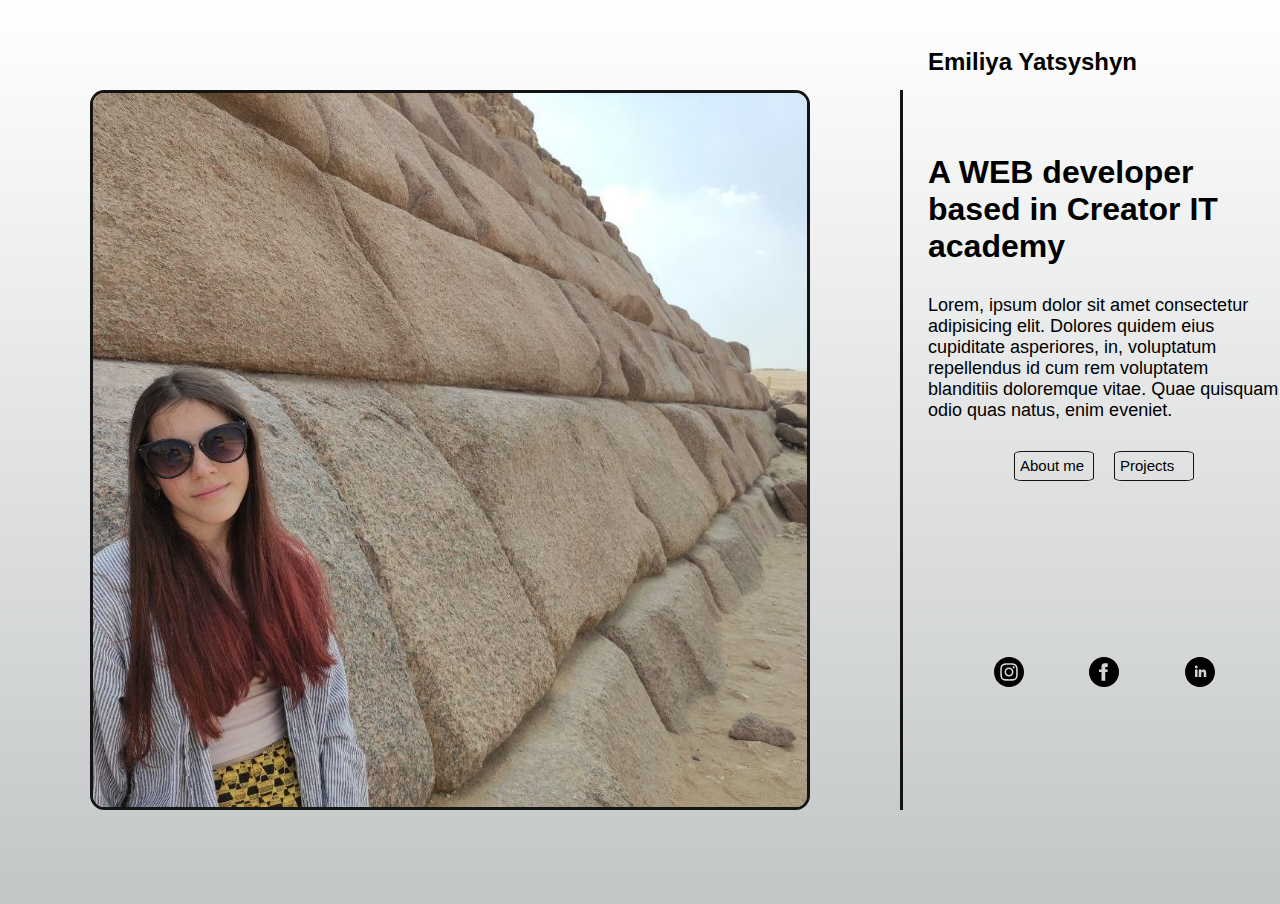
<file: index.html>
<!DOCTYPE html>
<html lang="en">

<head>
    <meta charset="UTF-8">
    <meta http-equiv="X-UA-Compatible" content="IE=edge">
    <meta name="viewport" content="width=device-width, initial-scale=1.0">
    <title>Portfolio</title>
    <link rel="stylesheet" href="style (1).css">
</head>

<body class="body1">
    <div class="container">
        <div class="box1">
            <img class="photo" src="photo.jpg" alt="myphoto">
        </div>
        <div class="line">
        </div>
        <div class="box2">
            <br>
            <h2 class="ey">Emiliya Yatsyshyn</h2> <br>
            <h1>A WEB developer <br> based in Creator IT academy</h1>
            <p>Lorem, ipsum dolor sit amet consectetur adipisicing elit. Dolores quidem eius cupiditate asperiores, in, voluptatum repellendus id cum rem voluptatem blanditiis doloremque vitae. Quae quisquam odio quas natus, enim eveniet.</p>
            <div class="buttons">
                <a href="index2.html" class="a1">About me</a>
                <a href="index5.html" class="a1">Projects</a>
            </div>
            <div class="social">
                <a href="#"><img src="insta.svg" alt=""class="img"></a>
                <a href="#"><img src="facebook.jpg" alt=""class="img"></a>
                <a href="#"><img src="linked.svg" alt="" class="img"></a>
            </div>
        </div>
    </div>
</body>

</html>
</file>
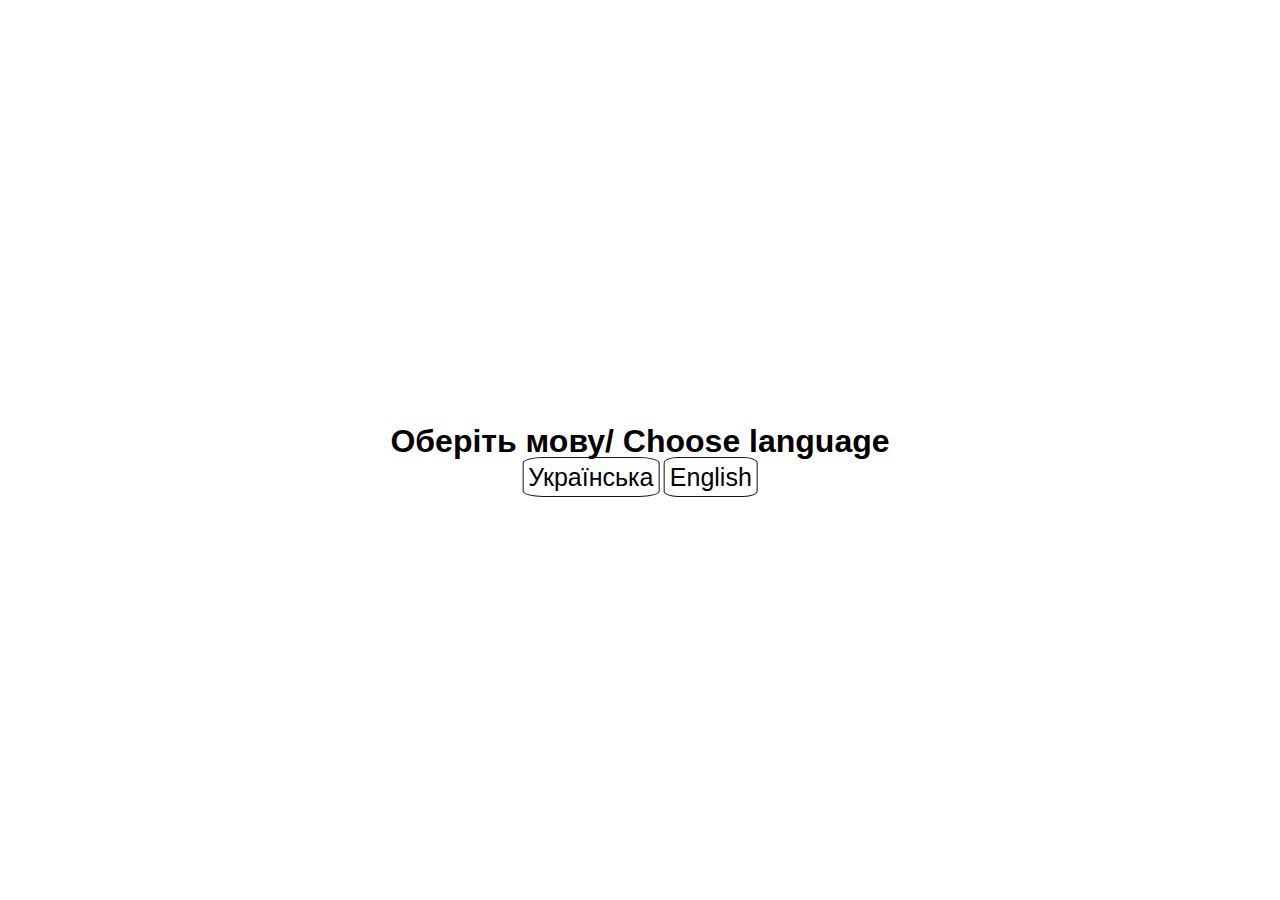
<file: index2.html>
<!DOCTYPE html>
<html lang="en">
<head>
    <meta charset="UTF-8">
    <meta http-equiv="X-UA-Compatible" content="IE=edge">
    <meta name="viewport" content="width=device-width, initial-scale=1.0">
    <title>About me</title>
    <link rel="stylesheet" href="style (1).css">
</head>
<body>
    <div class="language">
        <h1>Оберіть мову/ Choose language</h1> <br>
        <div class="btn2">
            <a href="index3.html" class="a2">Українська</a>
            <a href="index4.html" class="a2">English</a>
        </div>
    </div>
</body>
</html>
</file>
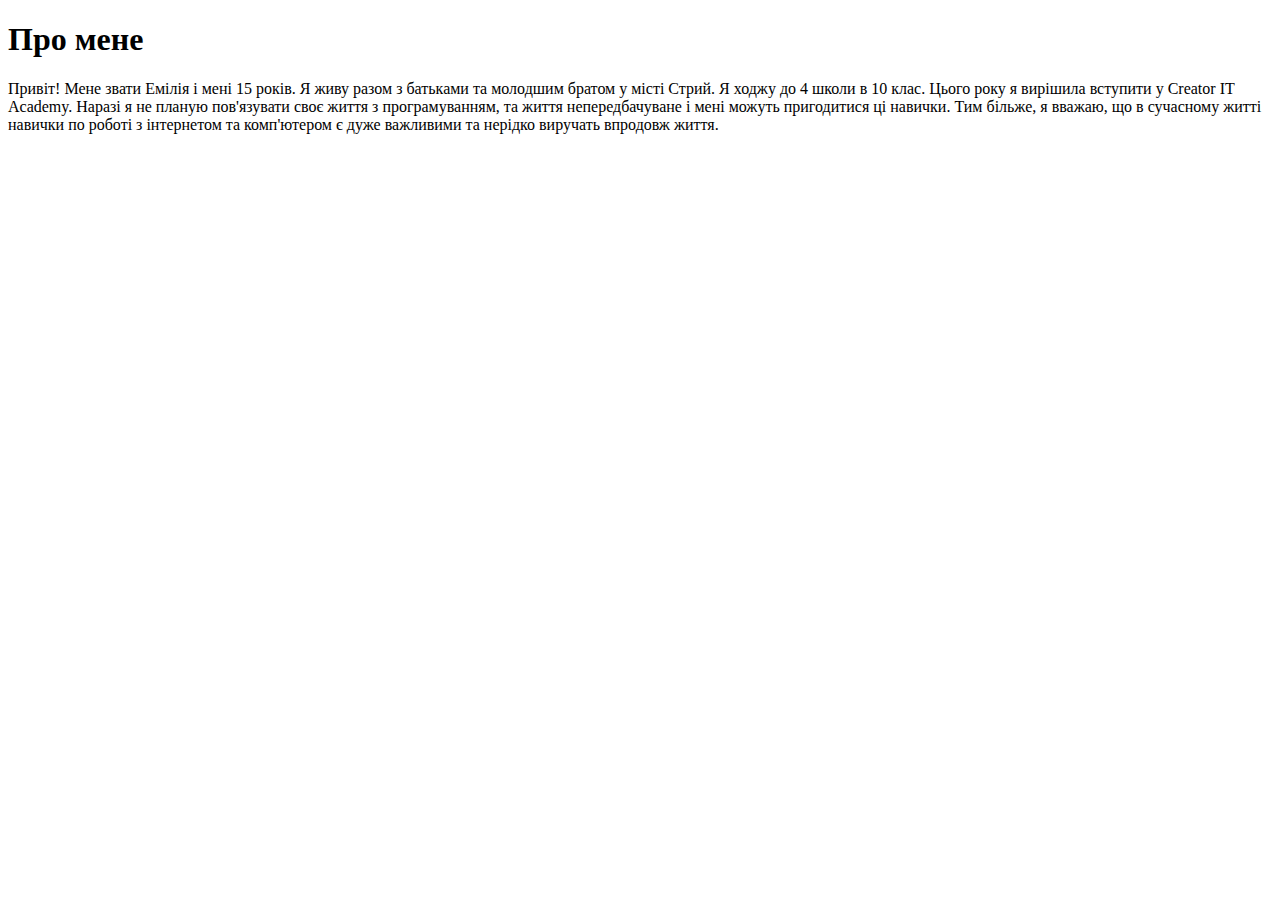
<file: index3.html>
<!doctype html>
<html lang="en">
  <head>
    <!-- Required meta tags -->
    <meta charset="utf-8">
    <meta name="viewport" content="width=device-width, initial-scale=1">

    <!-- Bootstrap CSS -->
    <link href="https://cdn.jsdelivr.net/npm/bootstrap@5.1.3/dist/css/bootstrap.min.css" rel="stylesheet" integrity="sha384-1BmE4kWBq78iYhFldvKuhfTAU6auU8tT94WrHftjDbrCEXSU1oBoqyl2QvZ6jIW3" crossorigin="anonymous">

    <title>Про мене</title>
  </head>
  <body>
    
    <div class="mt-4 p-5 rounded">
        <h1>Про мене</h1>
        <p>Привіт! Мене звати Емілія і мені 15 років. Я живу разом з батьками та молодшим братом у місті Стрий. Я ходжу до 4 школи в 10 клас. Цього року я вирішила вступити у  Creator IT Academy. Наразі я не планую пов'язувати своє життя з програмуванням, та життя непередбачуване і мені можуть пригодитися ці навички. Тим більже, я вважаю, що в сучасному житті навички по роботі з інтернетом та комп'ютером є дуже важливими та нерідко виручать впродовж життя.</p>
      </div>
    <!-- Optional JavaScript; choose one of the two! -->

    <!-- Option 1: Bootstrap Bundle with Popper -->
    <script src="https://cdn.jsdelivr.net/npm/bootstrap@5.1.3/dist/js/bootstrap.bundle.min.js" integrity="sha384-ka7Sk0Gln4gmtz2MlQnikT1wXgYsOg+OMhuP+IlRH9sENBO0LRn5q+8nbTov4+1p" crossorigin="anonymous"></script>

    <!-- Option 2: Separate Popper and Bootstrap JS -->
    <!--
    <script src="https://cdn.jsdelivr.net/npm/@popperjs/core@2.10.2/dist/umd/popper.min.js" integrity="sha384-7+zCNj/IqJ95wo16oMtfsKbZ9ccEh31eOz1HGyDuCQ6wgnyJNSYdrPa03rtR1zdB" crossorigin="anonymous"></script>
    <script src="https://cdn.jsdelivr.net/npm/bootstrap@5.1.3/dist/js/bootstrap.min.js" integrity="sha384-QJHtvGhmr9XOIpI6YVutG+2QOK9T+ZnN4kzFN1RtK3zEFEIsxhlmWl5/YESvpZ13" crossorigin="anonymous"></script>
    -->
  </body>
</html>
</file>
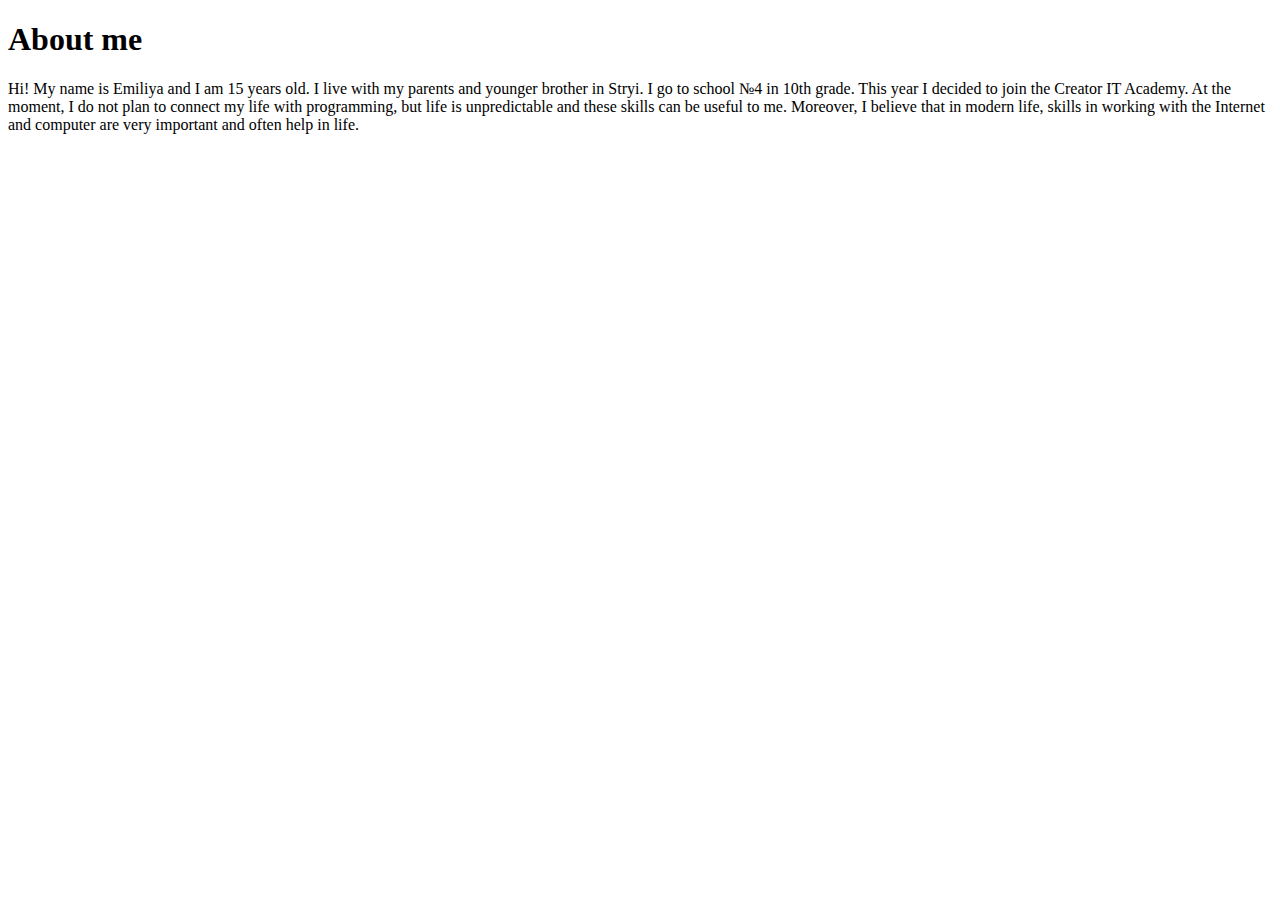
<file: index4.html>
<!doctype html>
<html lang="en">
  <head>
    <!-- Required meta tags -->
    <meta charset="utf-8">
    <meta name="viewport" content="width=device-width, initial-scale=1">

    <!-- Bootstrap CSS -->
    <link href="https://cdn.jsdelivr.net/npm/bootstrap@5.1.3/dist/css/bootstrap.min.css" rel="stylesheet" integrity="sha384-1BmE4kWBq78iYhFldvKuhfTAU6auU8tT94WrHftjDbrCEXSU1oBoqyl2QvZ6jIW3" crossorigin="anonymous">

    <title>About me</title>
  </head>
  <body>
    <div class="mt-4 p-5 rounded">
        <h1>About me</h1>
        <p>Hi! My name is Emiliya and I am 15 years old. I live with my parents and younger brother in Stryi. I go to school №4 in 10th grade. This year I decided to join the Creator IT Academy. At the moment, I do not plan to connect my life with programming, but life is unpredictable and these skills can be useful to me. Moreover, I believe that in modern life, skills in working with the Internet and computer are very important and often help in life.</p>
      </div>

    <!-- Optional JavaScript; choose one of the two! -->

    <!-- Option 1: Bootstrap Bundle with Popper -->
    <script src="https://cdn.jsdelivr.net/npm/bootstrap@5.1.3/dist/js/bootstrap.bundle.min.js" integrity="sha384-ka7Sk0Gln4gmtz2MlQnikT1wXgYsOg+OMhuP+IlRH9sENBO0LRn5q+8nbTov4+1p" crossorigin="anonymous"></script>

    <!-- Option 2: Separate Popper and Bootstrap JS -->
    <!--
    <script src="https://cdn.jsdelivr.net/npm/@popperjs/core@2.10.2/dist/umd/popper.min.js" integrity="sha384-7+zCNj/IqJ95wo16oMtfsKbZ9ccEh31eOz1HGyDuCQ6wgnyJNSYdrPa03rtR1zdB" crossorigin="anonymous"></script>
    <script src="https://cdn.jsdelivr.net/npm/bootstrap@5.1.3/dist/js/bootstrap.min.js" integrity="sha384-QJHtvGhmr9XOIpI6YVutG+2QOK9T+ZnN4kzFN1RtK3zEFEIsxhlmWl5/YESvpZ13" crossorigin="anonymous"></script>
    -->
  </body>
</html>
</file>
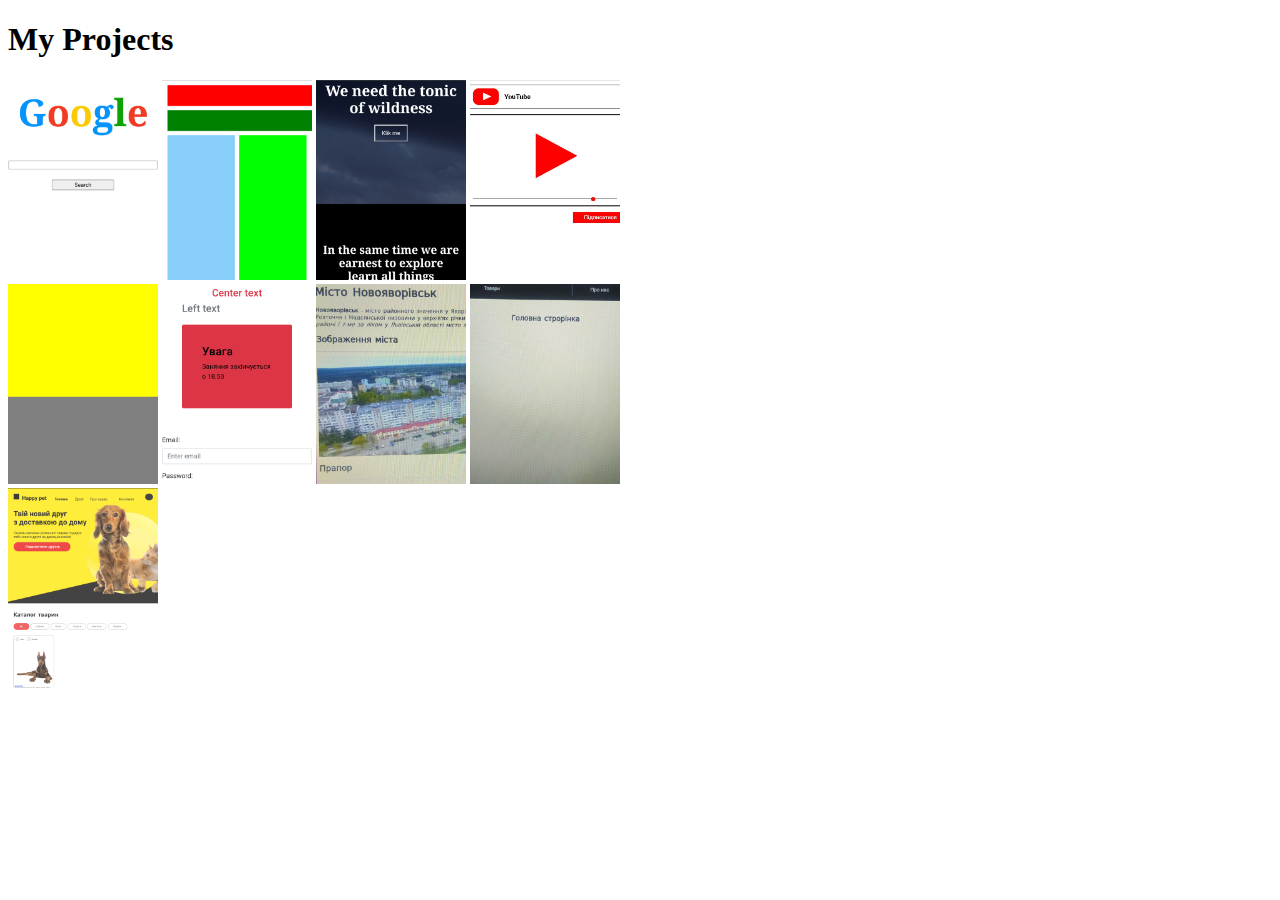
<file: index5.html>
<!doctype html>
<html lang="en">
  <head>
    <!-- Required meta tags -->
    <meta charset="utf-8">
    <meta name="viewport" content="width=device-width, initial-scale=1">

    <!-- Bootstrap CSS -->
    <link href="https://cdn.jsdelivr.net/npm/bootstrap@5.1.3/dist/css/bootstrap.min.css" rel="stylesheet" integrity="sha384-1BmE4kWBq78iYhFldvKuhfTAU6auU8tT94WrHftjDbrCEXSU1oBoqyl2QvZ6jIW3" crossorigin="anonymous">

    <title>Projects</title>
  </head>
  <body>
    <div>
      <h1 class="text-center">My Projects</h1>
      <div class="prj container p-5 my-5 d-flex justify-content-around">
        <a href="https://emiliya13.github.io/Google/"><img src="Google.jpg" alt="Google" class="pht rounded border" width="150" height="200"></a>
        <a href="https://emiliya13.github.io/Boxes/"><img src="Boxes.jpg" alt="Boxes" class="pht rounded border" width="150" height="200"></a>
        <a href="https://emiliya13.github.io/Blacksea/"><img src="BlackSea.jpg" alt="BlackSea" class="pht rounded border" width="150" height="200"></a>
        <a href="https://www.figma.com/file/mztRLgteWv0cfZCBibdr1W/Untitled?node-id=1%3A2"><img src="YouTube.jpg" alt="YouTube" class="pht rounded border" width="150" height="200"></a>
      </div>
      <div class="prj container p-5 my-5 d-flex justify-content-around">
        <a href="https://emiliya13.github.io/Bootstrap_1/"><img src="Bootstrap_1.jpg" alt="Bootstrap_1" class="pht rounded border" width="150" height="200"></a>
        <a href="https://emiliya13.github.io/Bootstrap_2/"><img src="Bootstrap_2.jpg" alt="Bootstrap_2" class="pht rounded border" width="150" height="200"></a>
        <a href="Домашня робота.html"><img src="Sity.jpg" alt="Sity" class="pht rounded border" width="150" height="200"></a>
        <a href="Головна сторінка.html"><img src="Head.jpg" alt="Head" class="pht rounded border" width="150" height="200"></a>
      </div>
      <div class="prj container p-5 my-5 d-flex justify-content-around">
        <a href="https://www.figma.com/file/KwBVQ4SMpLr5whK97mUjWg/Untitled?node-id=0%3A3"><img src="Dod.jpg" alt="Animals" class="pht rounded border" width="150" height="200"></a>
      </div>
    </div>

    <!-- Optional JavaScript; choose one of the two! -->

    <!-- Option 1: Bootstrap Bundle with Popper -->
    <script src="https://cdn.jsdelivr.net/npm/bootstrap@5.1.3/dist/js/bootstrap.bundle.min.js" integrity="sha384-ka7Sk0Gln4gmtz2MlQnikT1wXgYsOg+OMhuP+IlRH9sENBO0LRn5q+8nbTov4+1p" crossorigin="anonymous"></script>

    <!-- Option 2: Separate Popper and Bootstrap JS -->
    <!--
    <script src="https://cdn.jsdelivr.net/npm/@popperjs/core@2.10.2/dist/umd/popper.min.js" integrity="sha384-7+zCNj/IqJ95wo16oMtfsKbZ9ccEh31eOz1HGyDuCQ6wgnyJNSYdrPa03rtR1zdB" crossorigin="anonymous"></script>
    <script src="https://cdn.jsdelivr.net/npm/bootstrap@5.1.3/dist/js/bootstrap.min.js" integrity="sha384-QJHtvGhmr9XOIpI6YVutG+2QOK9T+ZnN4kzFN1RtK3zEFEIsxhlmWl5/YESvpZ13" crossorigin="anonymous"></script>
    -->
  </body>
</html>
</file>
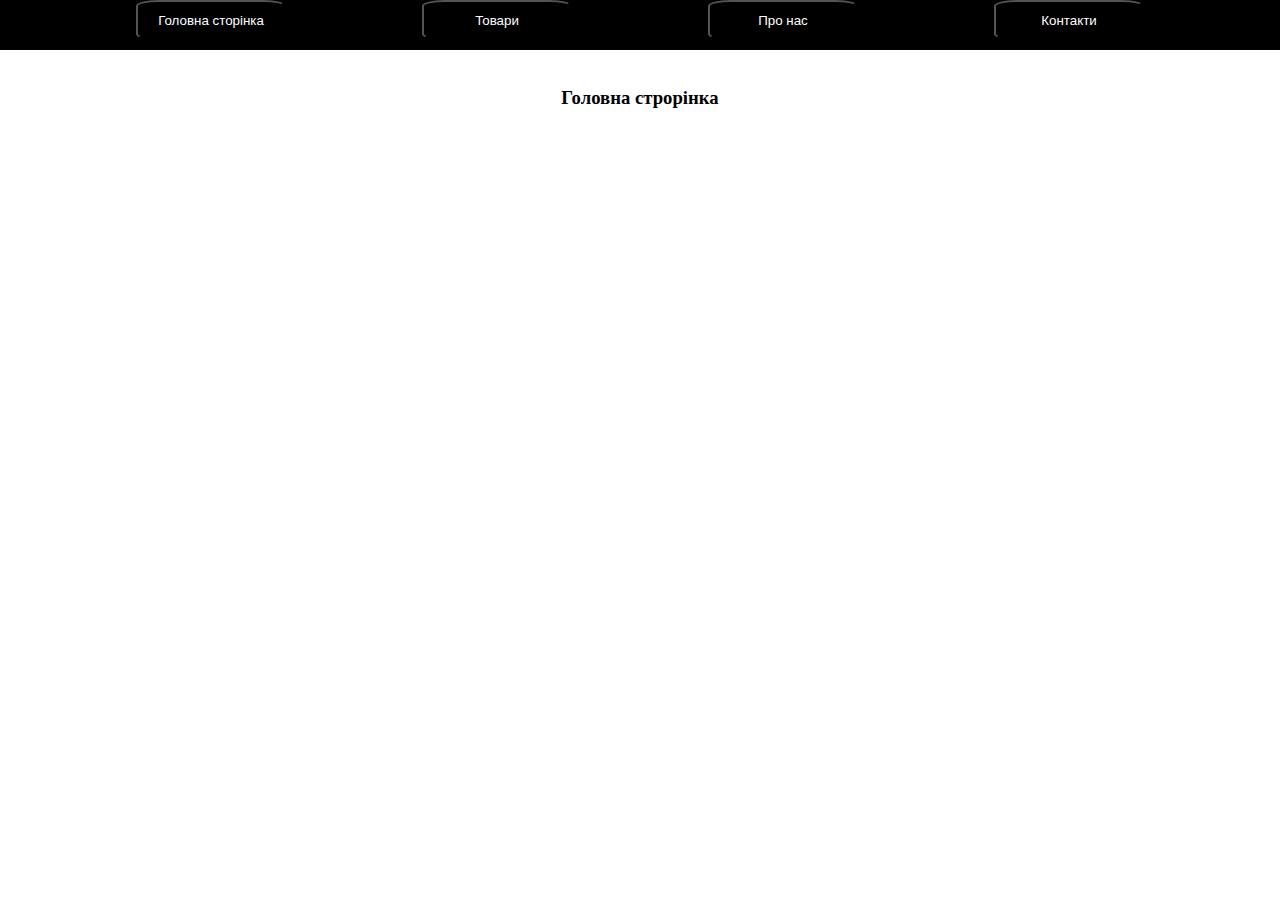
<file: Головна сторінка.html>
<!DOCTYPE html>
<html lang="en">
<head>
    <meta charset="UTF-8">
    <meta http-equiv="X-UA-Compatible" content="IE=edge">
    <meta name="viewport" content="width=device-width, initial-scale=1.0">
    <title>Головна строрінка</title>
    <link rel="stylesheet" href="style.css">
</head>
<body>
    <div class="head">
        <form action="file:///home/vy/%D0%94%D0%BE%D0%BA%D1%83%D0%BC%D0%B5%D0%BD%D1%82%D0%B8/Emiliya/Creator%20academy/%D0%93%D0%BE%D0%BB%D0%BE%D0%B2%D0%BD%D0%B0%20%D1%81%D1%82%D1%80%D0%BE%D1%80%D1%96%D0%BD%D0%BA%D0%B0/%D0%93%D0%BE%D0%BB%D0%BE%D0%B2%D0%BD%D0%B0%20%D1%81%D1%82%D0%BE%D1%80%D1%96%D0%BD%D0%BA%D0%B0.html">
            <button class="a">Головна сторінка</button>
        </form>
        <form action="file:///home/vy/%D0%94%D0%BE%D0%BA%D1%83%D0%BC%D0%B5%D0%BD%D1%82%D0%B8/Emiliya/Creator%20academy/%D0%93%D0%BE%D0%BB%D0%BE%D0%B2%D0%BD%D0%B0%20%D1%81%D1%82%D1%80%D0%BE%D1%80%D1%96%D0%BD%D0%BA%D0%B0/%D0%A2%D0%BE%D0%B2%D0%B0%D1%80%D0%B8.html">
            <button class="b">Товари</button>
        </form>
        <form action="file:///home/vy/%D0%94%D0%BE%D0%BA%D1%83%D0%BC%D0%B5%D0%BD%D1%82%D0%B8/Emiliya/Creator%20academy/%D0%93%D0%BE%D0%BB%D0%BE%D0%B2%D0%BD%D0%B0%20%D1%81%D1%82%D1%80%D0%BE%D1%80%D1%96%D0%BD%D0%BA%D0%B0/%D0%9F%D1%80%D0%BE%20%D0%BD%D0%B0%D1%81.html">
            <button class="c">Про нас</button>
        </form>
        <form action="file:///home/vy/%D0%94%D0%BE%D0%BA%D1%83%D0%BC%D0%B5%D0%BD%D1%82%D0%B8/Emiliya/Creator%20academy/%D0%93%D0%BE%D0%BB%D0%BE%D0%B2%D0%BD%D0%B0%20%D1%81%D1%82%D1%80%D0%BE%D1%80%D1%96%D0%BD%D0%BA%D0%B0/%D0%9A%D0%BE%D0%BD%D1%82%D0%B0%D0%BA%D1%82%D0%B8.html">
            <button class="d">Контакти</button>
        </form>
    </div> <br>
    <div class="child">
        <h3>Головна строрінка</h3>
    </div>
</body>
</html>
</file>
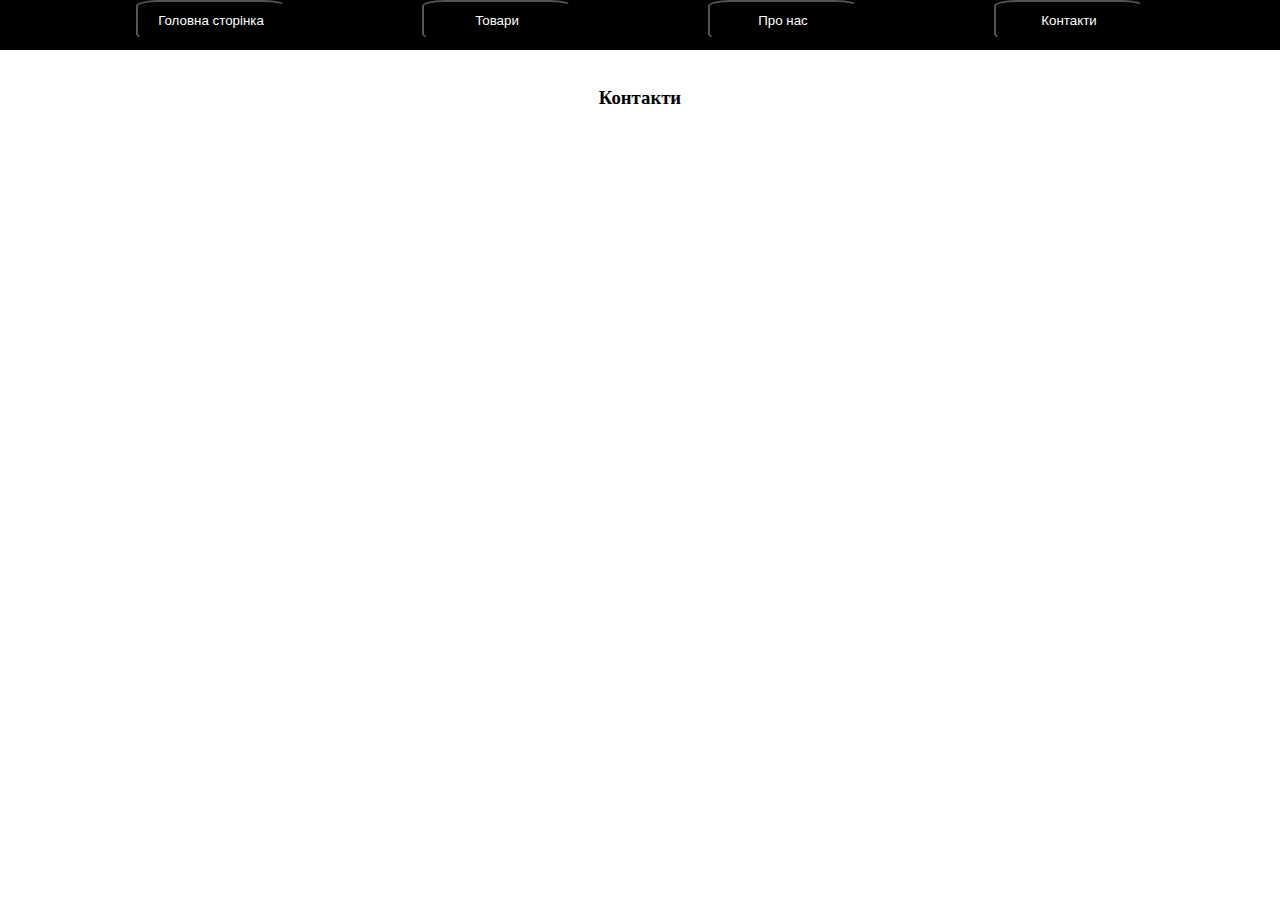
<file: Контакти.html>
<!DOCTYPE html>
<html lang="en">
<head>
    <meta charset="UTF-8">
    <meta http-equiv="X-UA-Compatible" content="IE=edge">
    <meta name="viewport" content="width=device-width, initial-scale=1.0">
    <title>Контакти</title>
    <link rel="stylesheet" href="style.css">
</head>
<body>
    <div class="head">
        <form action="file:///home/vy/%D0%94%D0%BE%D0%BA%D1%83%D0%BC%D0%B5%D0%BD%D1%82%D0%B8/Emiliya/Creator%20academy/%D0%93%D0%BE%D0%BB%D0%BE%D0%B2%D0%BD%D0%B0%20%D1%81%D1%82%D1%80%D0%BE%D1%80%D1%96%D0%BD%D0%BA%D0%B0/%D0%93%D0%BE%D0%BB%D0%BE%D0%B2%D0%BD%D0%B0%20%D1%81%D1%82%D0%BE%D1%80%D1%96%D0%BD%D0%BA%D0%B0.html">
            <button class="a">Головна сторінка</button>
        </form>
        <form action="file:///home/vy/%D0%94%D0%BE%D0%BA%D1%83%D0%BC%D0%B5%D0%BD%D1%82%D0%B8/Emiliya/Creator%20academy/%D0%93%D0%BE%D0%BB%D0%BE%D0%B2%D0%BD%D0%B0%20%D1%81%D1%82%D1%80%D0%BE%D1%80%D1%96%D0%BD%D0%BA%D0%B0/%D0%A2%D0%BE%D0%B2%D0%B0%D1%80%D0%B8.html">
            <button class="b">Товари</button>
        </form>
        <form action="file:///home/vy/%D0%94%D0%BE%D0%BA%D1%83%D0%BC%D0%B5%D0%BD%D1%82%D0%B8/Emiliya/Creator%20academy/%D0%93%D0%BE%D0%BB%D0%BE%D0%B2%D0%BD%D0%B0%20%D1%81%D1%82%D1%80%D0%BE%D1%80%D1%96%D0%BD%D0%BA%D0%B0/%D0%9F%D1%80%D0%BE%20%D0%BD%D0%B0%D1%81.html">
            <button class="c">Про нас</button>
        </form>
        <form action="file:///home/vy/%D0%94%D0%BE%D0%BA%D1%83%D0%BC%D0%B5%D0%BD%D1%82%D0%B8/Emiliya/Creator%20academy/%D0%93%D0%BE%D0%BB%D0%BE%D0%B2%D0%BD%D0%B0%20%D1%81%D1%82%D1%80%D0%BE%D1%80%D1%96%D0%BD%D0%BA%D0%B0/%D0%9A%D0%BE%D0%BD%D1%82%D0%B0%D0%BA%D1%82%D0%B8.html">
            <button class="d">Контакти</button>
        </form>
    </div> <br>
    <div class="child">
        <h3>Контакти</h3>
    </div>
</body>
</html>
</file>
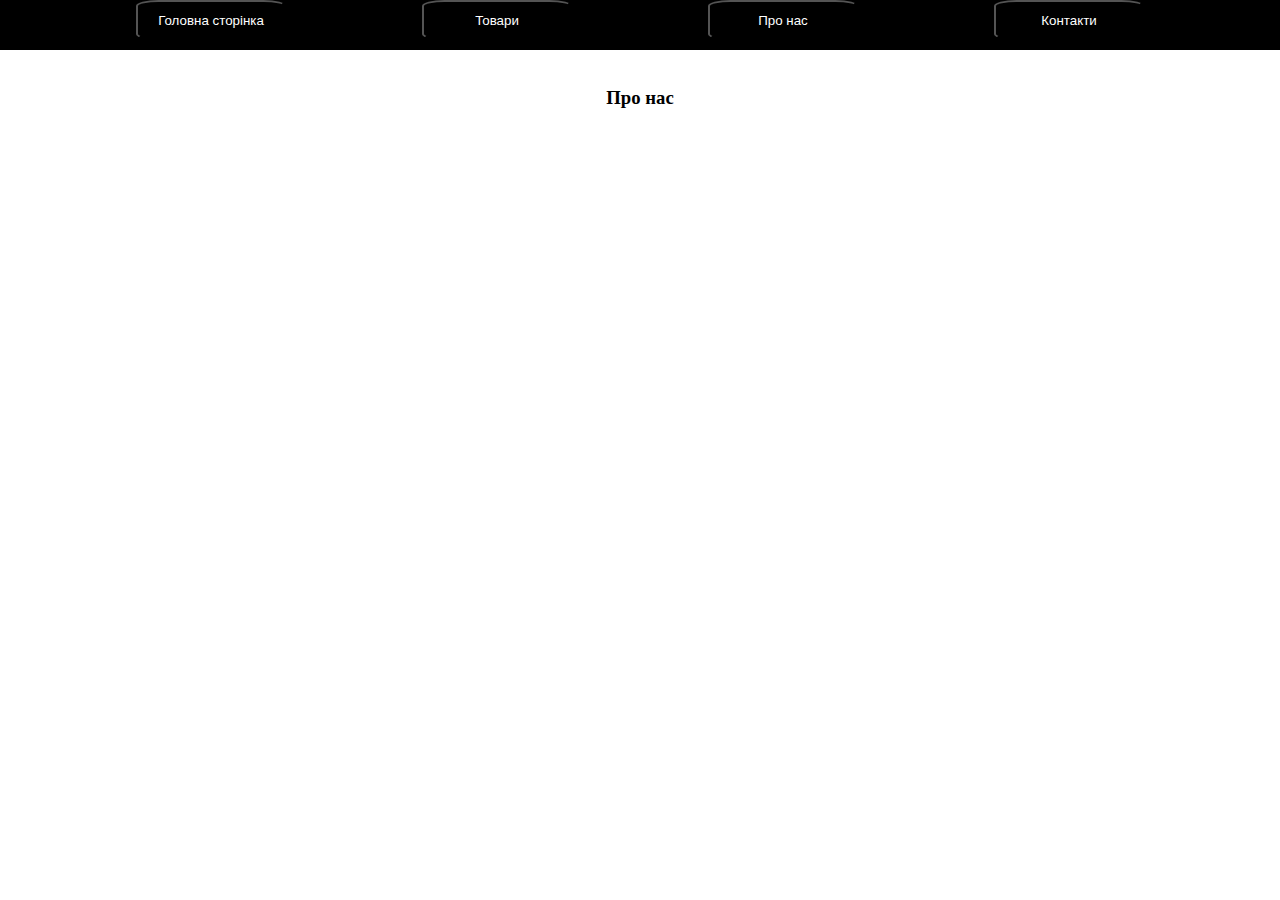
<file: Про нас.html>
<!DOCTYPE html>
<html lang="en">
<head>
    <meta charset="UTF-8">
    <meta http-equiv="X-UA-Compatible" content="IE=edge">
    <meta name="viewport" content="width=device-width, initial-scale=1.0">
    <title>Про нас</title>
    <link rel="stylesheet" href="style.css">
</head>
<body>
    <div class="head">
        <form action="file:///home/vy/%D0%94%D0%BE%D0%BA%D1%83%D0%BC%D0%B5%D0%BD%D1%82%D0%B8/Emiliya/Creator%20academy/%D0%93%D0%BE%D0%BB%D0%BE%D0%B2%D0%BD%D0%B0%20%D1%81%D1%82%D1%80%D0%BE%D1%80%D1%96%D0%BD%D0%BA%D0%B0/%D0%93%D0%BE%D0%BB%D0%BE%D0%B2%D0%BD%D0%B0%20%D1%81%D1%82%D0%BE%D1%80%D1%96%D0%BD%D0%BA%D0%B0.html">
            <button class="a">Головна сторінка</button>
        </form>
        <form action="file:///home/vy/%D0%94%D0%BE%D0%BA%D1%83%D0%BC%D0%B5%D0%BD%D1%82%D0%B8/Emiliya/Creator%20academy/%D0%93%D0%BE%D0%BB%D0%BE%D0%B2%D0%BD%D0%B0%20%D1%81%D1%82%D1%80%D0%BE%D1%80%D1%96%D0%BD%D0%BA%D0%B0/%D0%A2%D0%BE%D0%B2%D0%B0%D1%80%D0%B8.html">
            <button class="b">Товари</button>
        </form>
        <form action="file:///home/vy/%D0%94%D0%BE%D0%BA%D1%83%D0%BC%D0%B5%D0%BD%D1%82%D0%B8/Emiliya/Creator%20academy/%D0%93%D0%BE%D0%BB%D0%BE%D0%B2%D0%BD%D0%B0%20%D1%81%D1%82%D1%80%D0%BE%D1%80%D1%96%D0%BD%D0%BA%D0%B0/%D0%9F%D1%80%D0%BE%20%D0%BD%D0%B0%D1%81.html">
            <button class="c">Про нас</button>
        </form>
        <form action="file:///home/vy/%D0%94%D0%BE%D0%BA%D1%83%D0%BC%D0%B5%D0%BD%D1%82%D0%B8/Emiliya/Creator%20academy/%D0%93%D0%BE%D0%BB%D0%BE%D0%B2%D0%BD%D0%B0%20%D1%81%D1%82%D1%80%D0%BE%D1%80%D1%96%D0%BD%D0%BA%D0%B0/%D0%9A%D0%BE%D0%BD%D1%82%D0%B0%D0%BA%D1%82%D0%B8.html">
            <button class="d">Контакти</button>
        </form>
    </div> <br>
    <div class="child">
        <h3>Про нас</h3>
    </div>
</body>
</html>
</file>
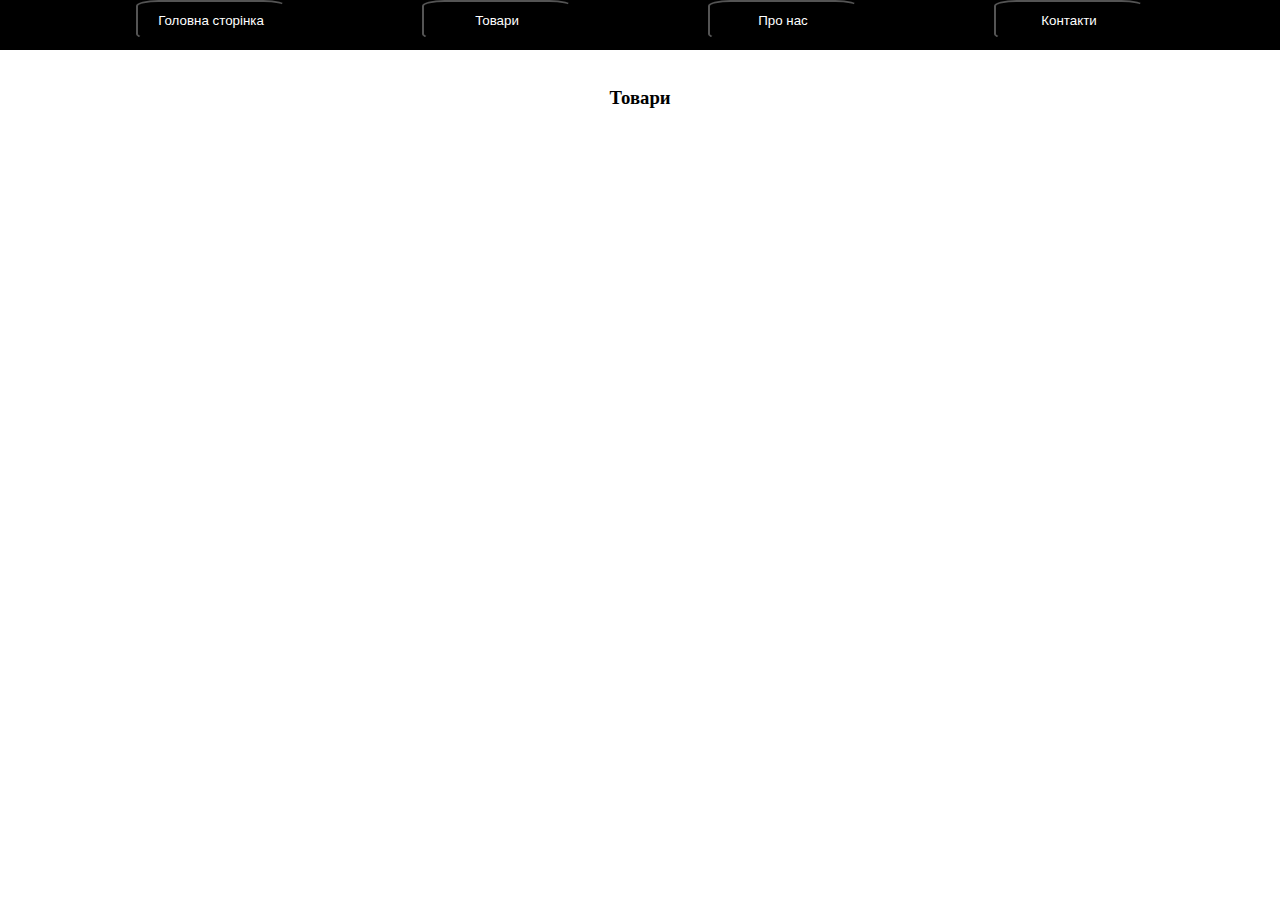
<file: Товари.html>
<!DOCTYPE html>
<html lang="en">
<head>
    <meta charset="UTF-8">
    <meta http-equiv="X-UA-Compatible" content="IE=edge">
    <meta name="viewport" content="width=device-width, initial-scale=1.0">
    <title>Товари</title>
    <link rel="stylesheet" href="style.css">
</head>
<body>
    <div class="head">
        <form action="file:///home/vy/%D0%94%D0%BE%D0%BA%D1%83%D0%BC%D0%B5%D0%BD%D1%82%D0%B8/Emiliya/Creator%20academy/%D0%93%D0%BE%D0%BB%D0%BE%D0%B2%D0%BD%D0%B0%20%D1%81%D1%82%D1%80%D0%BE%D1%80%D1%96%D0%BD%D0%BA%D0%B0/%D0%93%D0%BE%D0%BB%D0%BE%D0%B2%D0%BD%D0%B0%20%D1%81%D1%82%D0%BE%D1%80%D1%96%D0%BD%D0%BA%D0%B0.html">
            <button class="a">Головна сторінка</button>
        </form>
        <form action="file:///home/vy/%D0%94%D0%BE%D0%BA%D1%83%D0%BC%D0%B5%D0%BD%D1%82%D0%B8/Emiliya/Creator%20academy/%D0%93%D0%BE%D0%BB%D0%BE%D0%B2%D0%BD%D0%B0%20%D1%81%D1%82%D1%80%D0%BE%D1%80%D1%96%D0%BD%D0%BA%D0%B0/%D0%A2%D0%BE%D0%B2%D0%B0%D1%80%D0%B8.html">
            <button class="b">Товари</button>
        </form>
        <form action="file:///home/vy/%D0%94%D0%BE%D0%BA%D1%83%D0%BC%D0%B5%D0%BD%D1%82%D0%B8/Emiliya/Creator%20academy/%D0%93%D0%BE%D0%BB%D0%BE%D0%B2%D0%BD%D0%B0%20%D1%81%D1%82%D1%80%D0%BE%D1%80%D1%96%D0%BD%D0%BA%D0%B0/%D0%9F%D1%80%D0%BE%20%D0%BD%D0%B0%D1%81.html">
            <button class="c">Про нас</button>
        </form>
        <form action="file:///home/vy/%D0%94%D0%BE%D0%BA%D1%83%D0%BC%D0%B5%D0%BD%D1%82%D0%B8/Emiliya/Creator%20academy/%D0%93%D0%BE%D0%BB%D0%BE%D0%B2%D0%BD%D0%B0%20%D1%81%D1%82%D1%80%D0%BE%D1%80%D1%96%D0%BD%D0%BA%D0%B0/%D0%9A%D0%BE%D0%BD%D1%82%D0%B0%D0%BA%D1%82%D0%B8.html">
            <button class="d">Контакти</button>
        </form>
    </div> <br>
    <div class="child">
        <h3>Товари</h3>
    </div>
</body>
</html>
</file>
<file: style (1).css>
* {
    margin: 0;
    padding: 0;
    box-sizing: border-box;
}

.body1 {
    background: rgb(255, 255, 255);
    background: linear-gradient(180deg, rgba(255, 255, 255, 1) 0%, rgba(195, 198, 199, 1) 100%);
}

.container {
    display: flex;
    justify-content: space-around;
}

.box1 {
    flex: 1;
}

.line {
    border-left: 3px solid #141414;
    margin-top: 10vh;
    height: 80vh;
    width: 2px;
}

.photo {
    border-radius: 2%;
    border: solid #141414;
    width: 80vh;
    height: 80vh;
    margin: 10vh;
}

.box2 {
    margin-left: 25px;
    flex: 1;
    display: flex;
    flex-direction: column;
    justify-content: stretch;
    gap: 30px;
}

p {
    font-size: 18px;
}

.a1 {
    text-decoration: none;
    padding: 5px;
    border: solid 1px #141414;
    color: black;
    font-size: 15px;
    border-radius: 10%;
    width: 120px; 
    height: 30px;
    margin: 0 10px 0 10px;
}
.a1:hover {
    background-color: black;
    color: white;
}
.buttons {
    width: 200px;
    height: 30px;
    display: flex;
    justify-content: space-around !important;
    position: relative;
    left: 50%;
    transform: translate(-50%, 0);
}

/* .box3 {
    display: flex;
    justify-content: center;
    justify-content: space-between;
    text-align: center;

} */

.a2 {
    text-decoration: none;
    padding: 5px;
    border: solid 1px #141414;
    color: black;
    font-size: 25px;
    border-radius: 15%;
}
/* .btn2 {
    display: flex;
    justify-content: space-between;
} */
body {
    font-family: 'Athiti', sans-serif;
}
.language {
    position: absolute;
    top: 50%;
    left: 50%;
    margin-right: -50%;
    transform: translate(-50%, -50%);
}
.btn2 {
    position: absolute;
    left: 50%;
    margin-right: -50%;
    transform: translate(-50%, -50%);
}
.img {
    width: 30px;
    height: 30px;
}
.social {
    height: 20vh;
    display: flex;
    justify-content: space-evenly;
    align-items: flex-end;
    align-content: flex-end;
}
.a1 {
    flex-basis: 70%;
}
.prj {
    margin-bottom: 0px;
    padding-bottom: 0px;
}



@media only screen and (max-width: 768px) {
    .line {
        display: none;
    }
    .container {
        display: flex;
        flex-direction: column;
        justify-content: flex-start;
        gap: 100vh;
    }
    .photo {
        width: 55vh;
        height: 55vh;
        margin-bottom: 5px;
    }
    .box1 {
        margin-bottom: 5px;
    }
    .box2 {
        margin-top: 5px;
    }
}
</file>
<file: style.css>
.head {
    background-color: black;
    color: white;
    width: 100%;
    height: 50px;
    display: flex;
    justify-content: center;
    align-items: baseline;
    align-content: flex-start;
    justify-content: space-evenly;
}
button {
    background-color: black;
    color: white;
    width: 150px;
    height: 40px;
    border-radius: 15%;
}
body {
    margin: 0px;
}
button:hover {
    background-color: white;
    color: black;
}
.child {
    display: flex;
    flex-direction: column;
    justify-content: center;
    align-items: center;
    align-content: center;
}
a {
    visibility: hidden;
}
</file>
